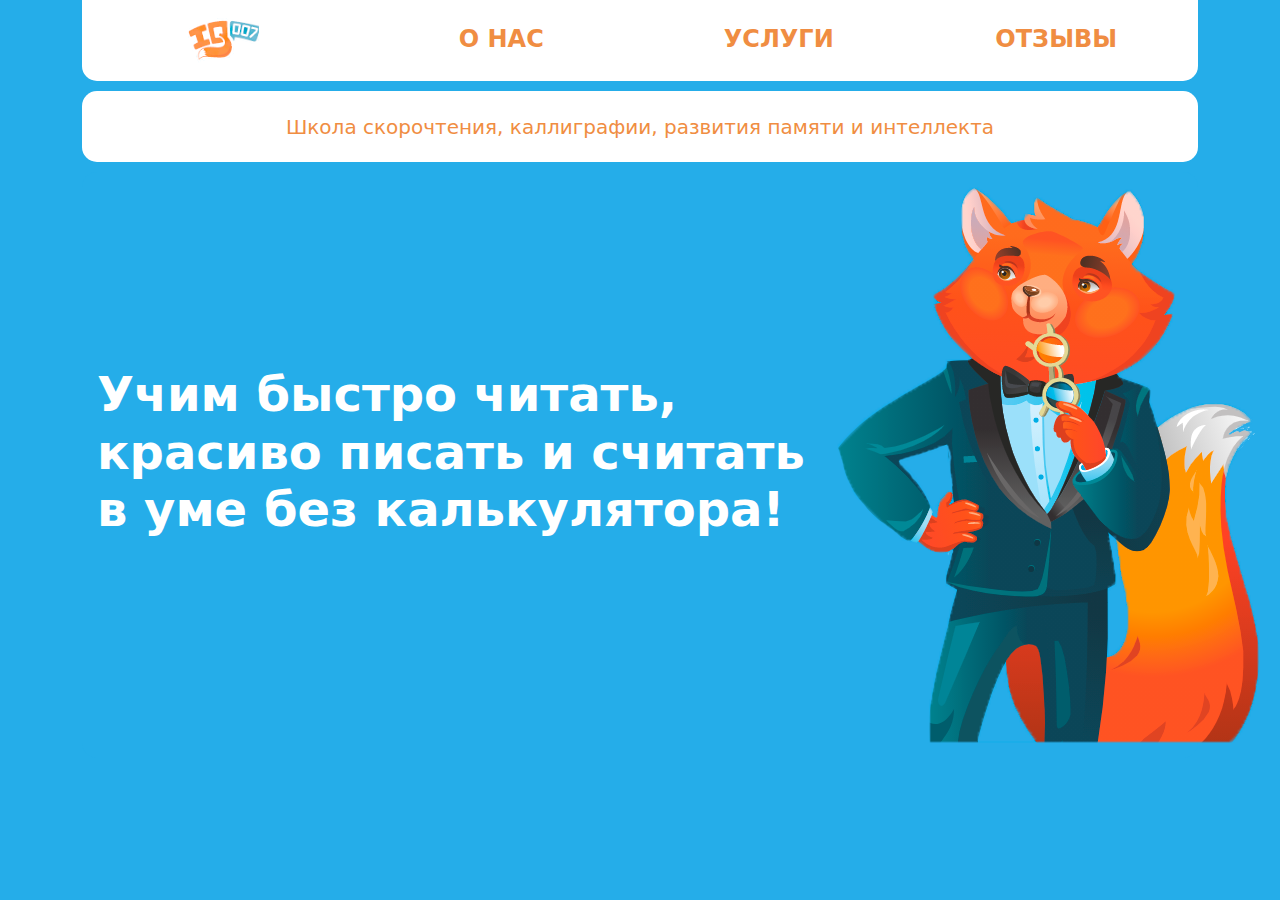
<file: src/index.html>
<!DOCTYPE html>
<html lang="ru">
<head>
   <meta charset="UTF-8">
   <link rel="shortcut icon" href="#" type="image/x-icon">
   <link rel="stylesheet" href="css/bootstrap.css">
   <link rel="stylesheet" href="css/style.css">
   <title>IQ007</title>
</head>
<body>
  <div class="container">
     <div class="panel">
         <div class="row row-cols-4">
            <div class="col">
               <div class="logo box">
                  <img src="img/icons/icon.png" alt="#">
               </div>
            </div>
            <div class="col">
               <div class="navigation">
                  <a href="index.html">О нас</a>
               </div>
            </div>
            <div class="col">
               <div class="navigation">
                  <a href="services.html">Услуги</a>
               </div>
            </div>
            <div class="col">
               <div class="navigation">
                  <a href="testimonials.html">Отзывы</a>
               </div>
            </div>
      </div>
   </div>
   
   <div class="main main-about">
      <div class="row">
         <div class="col">
            <div class="main-about-header">
               <h2>Школа скорочтения, каллиграфии, развития памяти и интеллекта</h2>
            </div>
         </div>
      </div>
   </div>
   <div class="main main-2">
      <div class="row">
         <div class="col-8">
            <div class="main-about-header-2">
               <h2>Учим быстро читать,<br> красиво писать и считать<br> в уме без калькулятора!<h2>
            </div>
         </div>
         <div class="col-4">
            <img src="img/icons/icon3.png" alt="Нема">
         </div>
      </div>
   </div>
   
</body>
</html>
</file>
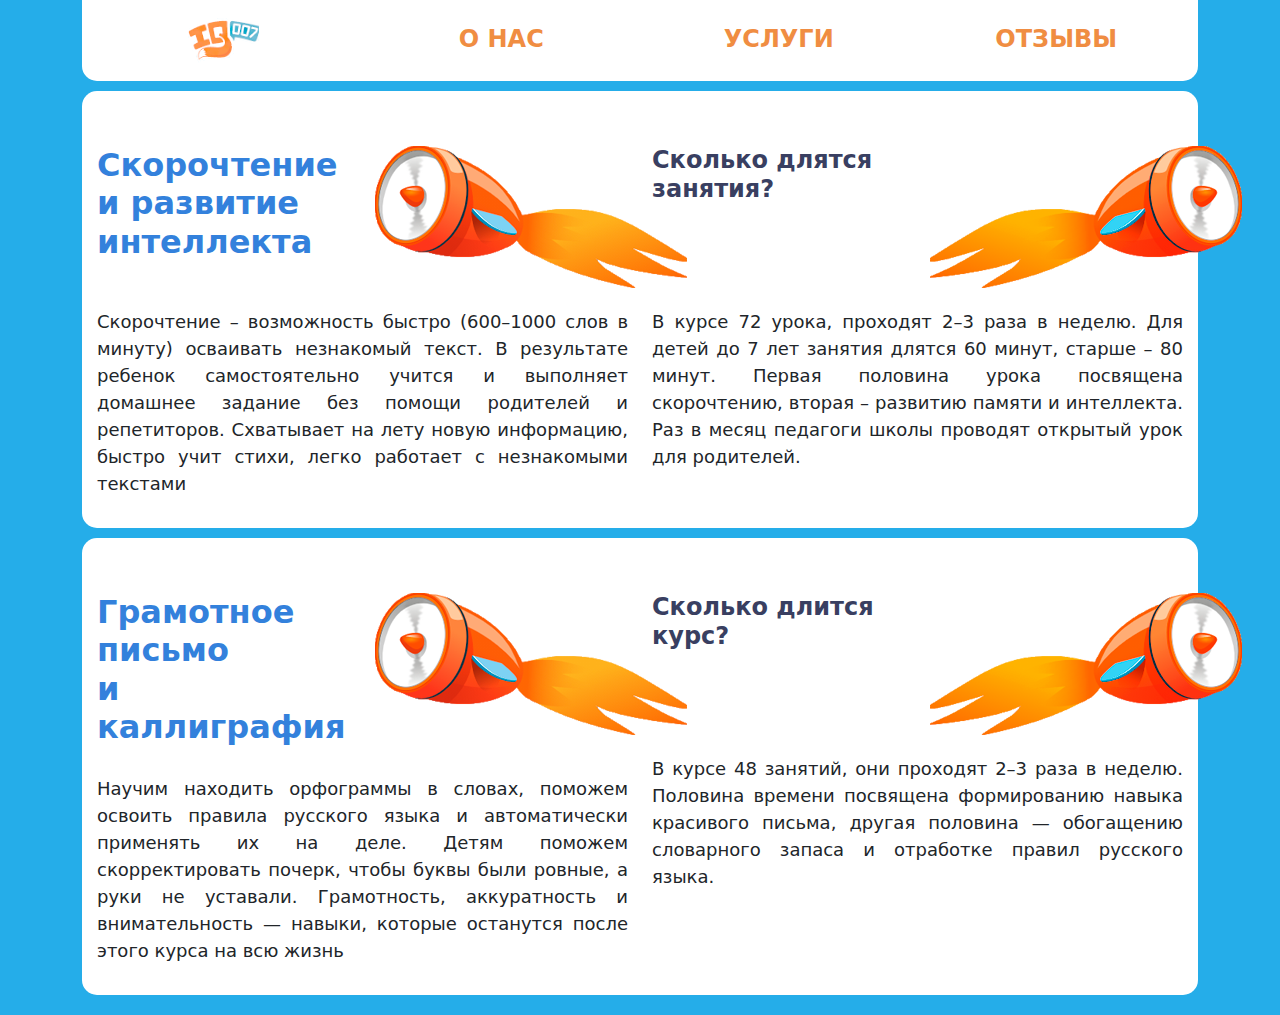
<file: src/services.html>
<!DOCTYPE html>
<html lang="ru">
<head>
   <meta charset="UTF-8">
   <link rel="shortcut icon" href="#" type="image/x-icon">
   <link rel="stylesheet" href="css/bootstrap.css">
   <link rel="stylesheet" href="css/style.css">
   <title>Document</title>
</head>
<body>
   <div class="container">
      <div class="panel">
          <div class="row row-cols-4">
             <div class="col">
                <div class="logo box">
                   <img src="img/icons/icon.png" alt="#">
                </div>
             </div>
             <div class="col">
                <div class="navigation">
                   <a href="index.html">О нас</a>
                </div>
             </div>
             <div class="col">
                <div class="navigation">
                   <a href="services.html">Услуги</a>
                </div>
             </div>
             <div class="col">
                <div class="navigation">
                   <a href="testimonials.html">Отзывы</a>
                </div>
             </div>
       </div>
    </div>
    <div class="main">
      <div class="row row-cols-2">
         <div class="col">
            <div class="main-text">
               <div class="row row-cols-2">
                  <div class="col">
                     <h2 class="main-header">Скорочтение<br> и развитие интеллекта</h2>
                  </div>
                  <div class="col logo">
                     <img src="img/icons/icon2.png" alt="нема">
                  </div>
               </div>
               <p class="text">Скорочтение – возможность быстро (600–1000 слов в минуту) осваивать незнакомый текст. В результате ребенок самостоятельно учится и выполняет домашнее задание без помощи родителей и репетиторов. Схватывает на лету новую информацию, быстро учит стихи, легко работает с незнакомыми текстами</p>
            </div>
         </div>
            <div class="col">
               <div class="main-text">
                  <div class="row row-cols-2">
                     <div class="col">
                        <h2 class="main-header main-header-2">Сколько длятся занятия?</h2>
                     </div>
                     <div class="col logo">
                        <img src="img/icons/icon2(rev).png" alt="нема">
                     </div>
                  </div>
                  <p class="text">В курсе 72 урока, проходят 2–3 раза в неделю. Для детей до 7 лет занятия длятся 60 минут, старше – 80 минут. Первая половина урока посвящена скорочтению, вторая – развитию памяти и интеллекта. Раз в месяц педагоги школы проводят открытый урок для родителей.</p>
               </div>
            </div>
         </div>
      </div>
      <div class="main" style="margin-bottom: 20px">
         <div class="row row-cols-2">
            <div class="col">
               <div class="main-text">
                  <div class="row row-cols-2">
                     <div class="col">
                        <h2 class="main-header">Грамотное письмо<br> и каллиграфия</h2>
                     </div>
                     <div class="col logo">
                        <img src="img/icons/icon2.png" alt="нема">
                     </div>
                  </div>
                  <p class="text">Научим находить орфограммы в словах, поможем освоить правила русского языка и автоматически применять их на деле. Детям поможем скорректировать почерк, чтобы буквы были ровные, а руки не уставали. Грамотность, аккуратность и внимательность — навыки, которые останутся после этого курса на всю жизнь</p>
               </div>
            </div>
               <div class="col">
                  <div class="main-text">
                     <div class="row row-cols-2">
                        <div class="col">
                           <h2 class="main-header main-header-2">Сколько длится курс?</h2>
                        </div>
                        <div class="col logo">
                           <img src="img/icons/icon2(rev).png" alt="нема">
                        </div>
                     </div>
                     <p class="text">В курсе 48 занятий, они проходят 2–3 раза в неделю. Половина времени посвящена формированию навыка красивого письма, другая половина — обогащению словарного запаса и отработке правил русского языка.</p>
                  </div>
               </div>
            </div>
         </div>
   </div>
</body>
</html>
</file>
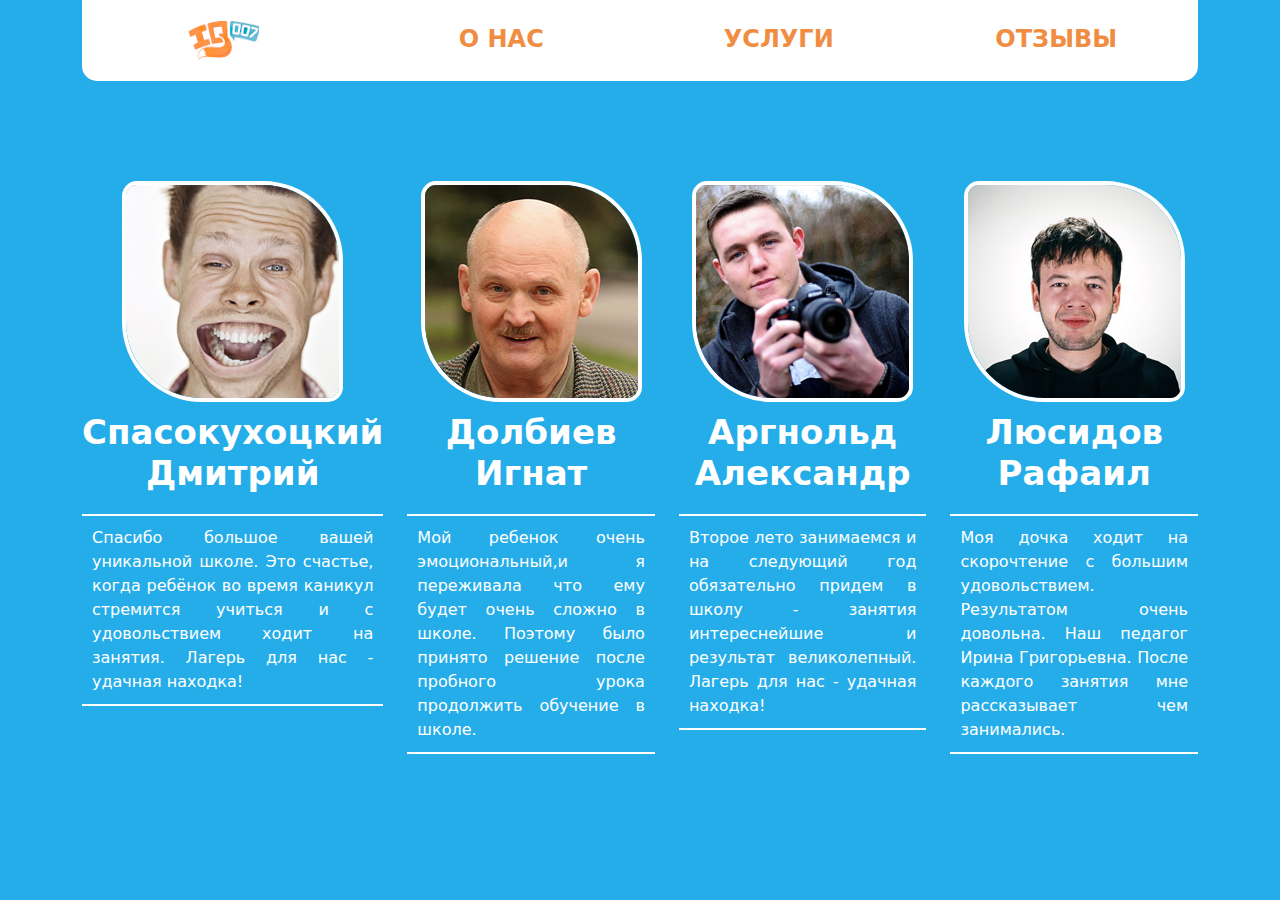
<file: src/testimonials.html>
<!DOCTYPE html>
<html lang="ru">
<head>
   <meta charset="UTF-8">
   <link rel="shortcut icon" href="#" type="image/x-icon">
   <link rel="stylesheet" href="css/bootstrap.css">
   <link rel="stylesheet" href="css/style.css">
   <title>Document</title>
</head>
<body>
  <div class="container">
     <div class="panel">
         <div class="row row-cols-4">
            <div class="col">
               <div class="logo box">
                  <img src="img/icons/icon.png" alt="#">
               </div>
            </div>
            <div class="col">
               <div class="navigation">
                  <a href="index.html">О нас</a>
               </div>
            </div>
            <div class="col">
               <div class="navigation">
                  <a href="services.html">Услуги</a>
               </div>
            </div>
            <div class="col">
               <div class="navigation">
                  <a href="testimonials.html">Отзывы</a>
               </div>
            </div>
         </div>
      </div>
      <div class="testimonials">
         <div class="row">
            <div class="col">
               <img src="img/clients/1.png" alt="#">
               <h3>Спасокухоцкий<br> Дмитрий</h3>
               <p>Спасибо большое вашей уникальной школе. Это счастье, когда ребёнок во время каникул стремится учиться и с удовольствием ходит на занятия. Лагерь для нас - удачная находка!</p>
            </div>
            <div class="col">
               <img src="img/clients/3.png" alt="#">
               <h3>Долбиев<br> Игнат</h3>
               <p>Мой ребенок очень эмоциональный,и я переживала что ему будет очень сложно в школе. Поэтому было принято решение после пробного урока продолжить обучение в школе.</p>
            </div>
            <div class="col">
               <img src="img/clients/4.png" alt="#">
               <h3>Аргнольд<br> Александр</h3>
               <p>Второе лето занимаемся и на следующий год обязательно придем в школу - занятия интереснейшие и результат великолепный. Лагерь для нас - удачная находка!</p> 
            </div>
            <div class="col">
               <img src="img/clients/2.png" alt="#">
               <h3>Люсидов<br> Рафаил</h3>
               <p>Моя дочка ходит на скорочтение с большим удовольствием. Результатом очень довольна. Наш педагог Ирина Григорьевна. После каждого занятия мне рассказывает чем занимались. </p>
            </div>
         </div>
      </div>
  </div>
</body>
</html>
</file>
<file: src/css/style.css>
body {
   background-color: rgb(37,173,233);
}
.box {
   height: auto
}
.logo {
   text-align: center;
}
.navigation {
  
   height: 100%;
   text-align: center;
   text-transform: uppercase;
   font-size: 24px;
   font-weight: bold;
   padding-top: 2px;
}
.navigation a {
   text-decoration: none;
   color: rgb(240, 141, 66);
   vertical-align: text-top;
   margin-top: 10px;
}
.panel {
   background-color: white;
   padding: 15px;
   border-radius: 0px 0px 15px 15px;
}
.main {
   margin-top: 10px;
   background-color: white;
   padding: 15px;
   border-radius: 15px;
}
.main-about {
   height: auto;
}

.main-text {
   margin-top: 40px;
}
.main-header {
   font-size: 32px;
   color: rgb(51, 129, 220);
   font-weight: bold;
   text-align: left;
}
.main-header-2 {
   color:rgb(57, 63, 97);
   font-size: 24px;
}
.text {
   margin-top: 20px;
   font-size: 18px;
   text-align: justify;
}
.main-about-header {
   text-align: center;
   margin-top: 9px;
   color: rgb(240, 141, 66);
}
.main-about-header-2 {
   padding-top: 25%
   
}
.main-2 {
   background-color: rgb(37,173,233);
}
.main-about-header h2 {
   font-size: 20px;
}
.main-about-header-2 h2 {
   font-size: 48px;
   color: white;
   font-weight: bold;
   
}
.testimonials {
text-align: center;
margin-top: 100px;
}
.testimonials img {
   border: 4px solid white;
   border-radius: 15px 80px 15px 80px;
}
.testimonials p {
   text-align: justify;
   color: white;
   padding: 10px;
   border: 2px solid white;
   border-left: none;
   border-right: none;
   margin-top: 20px;
}
.testimonials h3 {
   color: white;
   font-weight: bold;
   font-size: 34px;
   margin-top: 10px;
}
</file>
